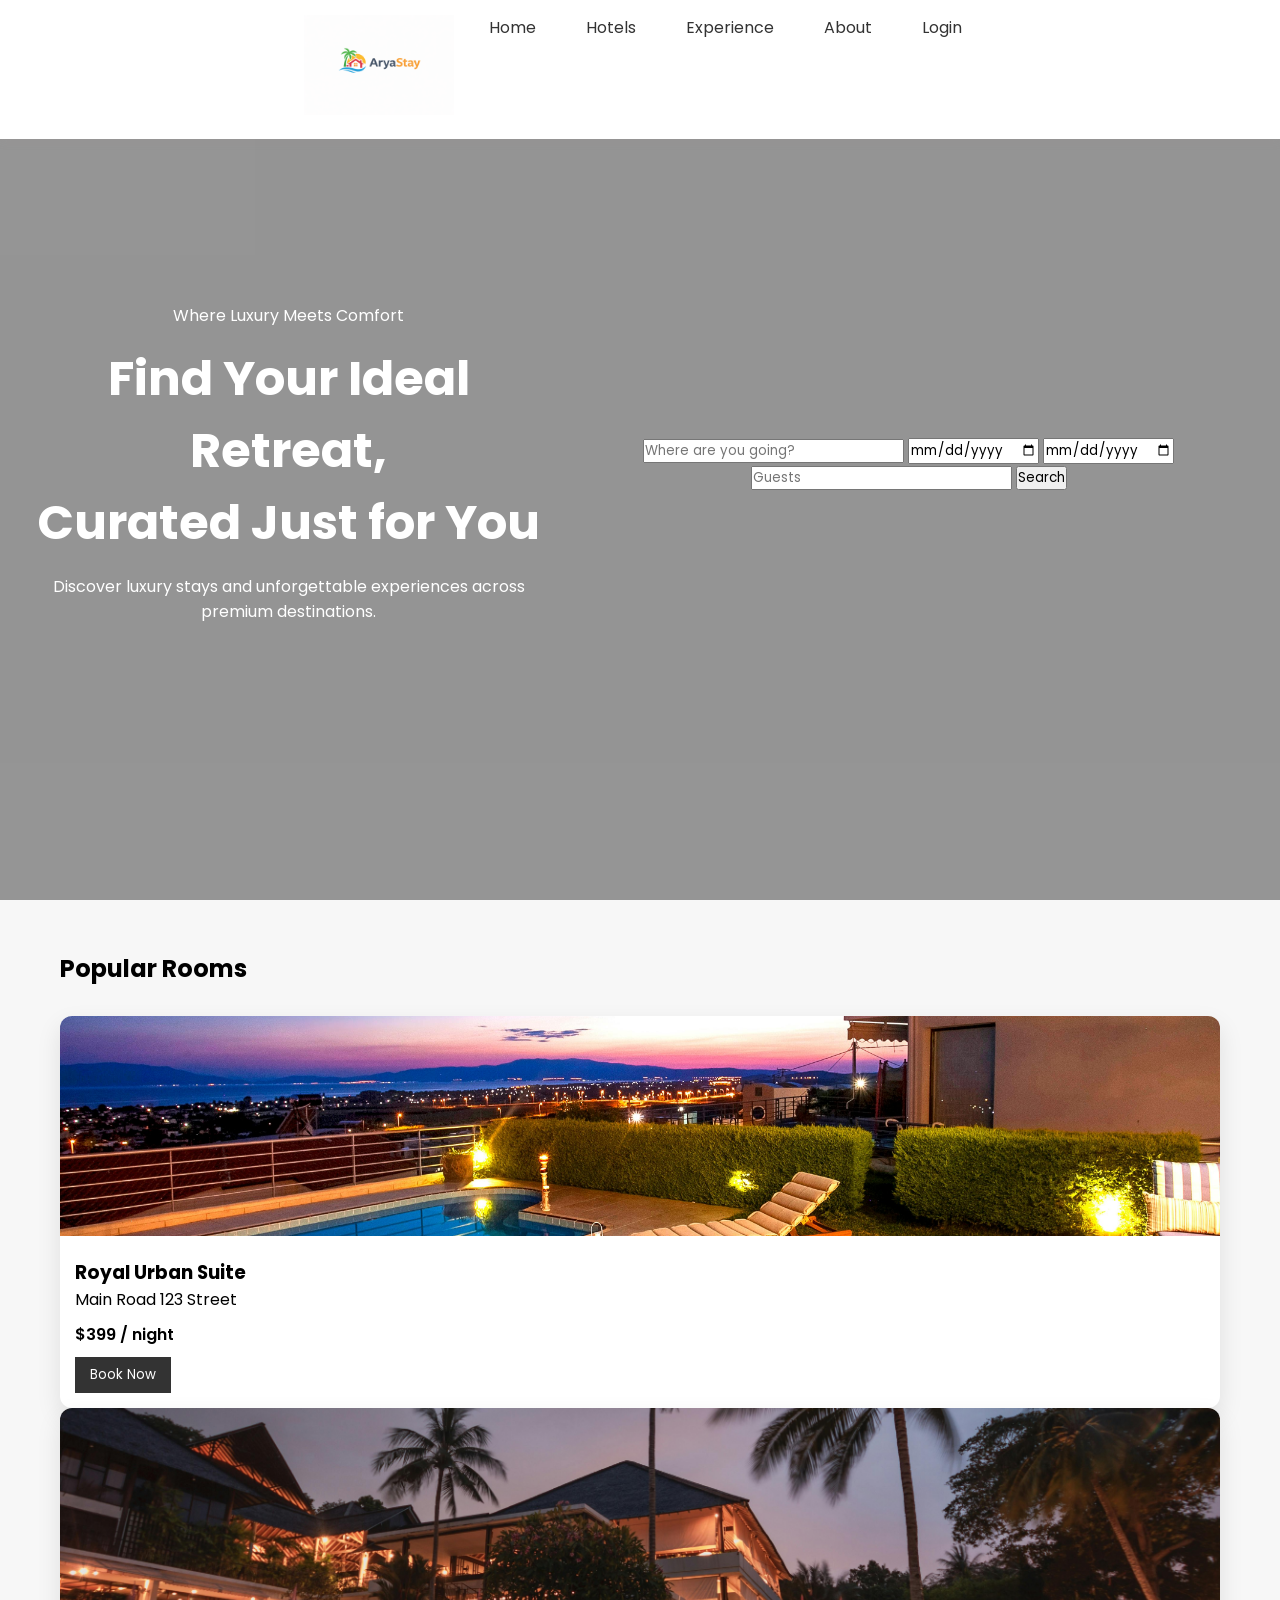
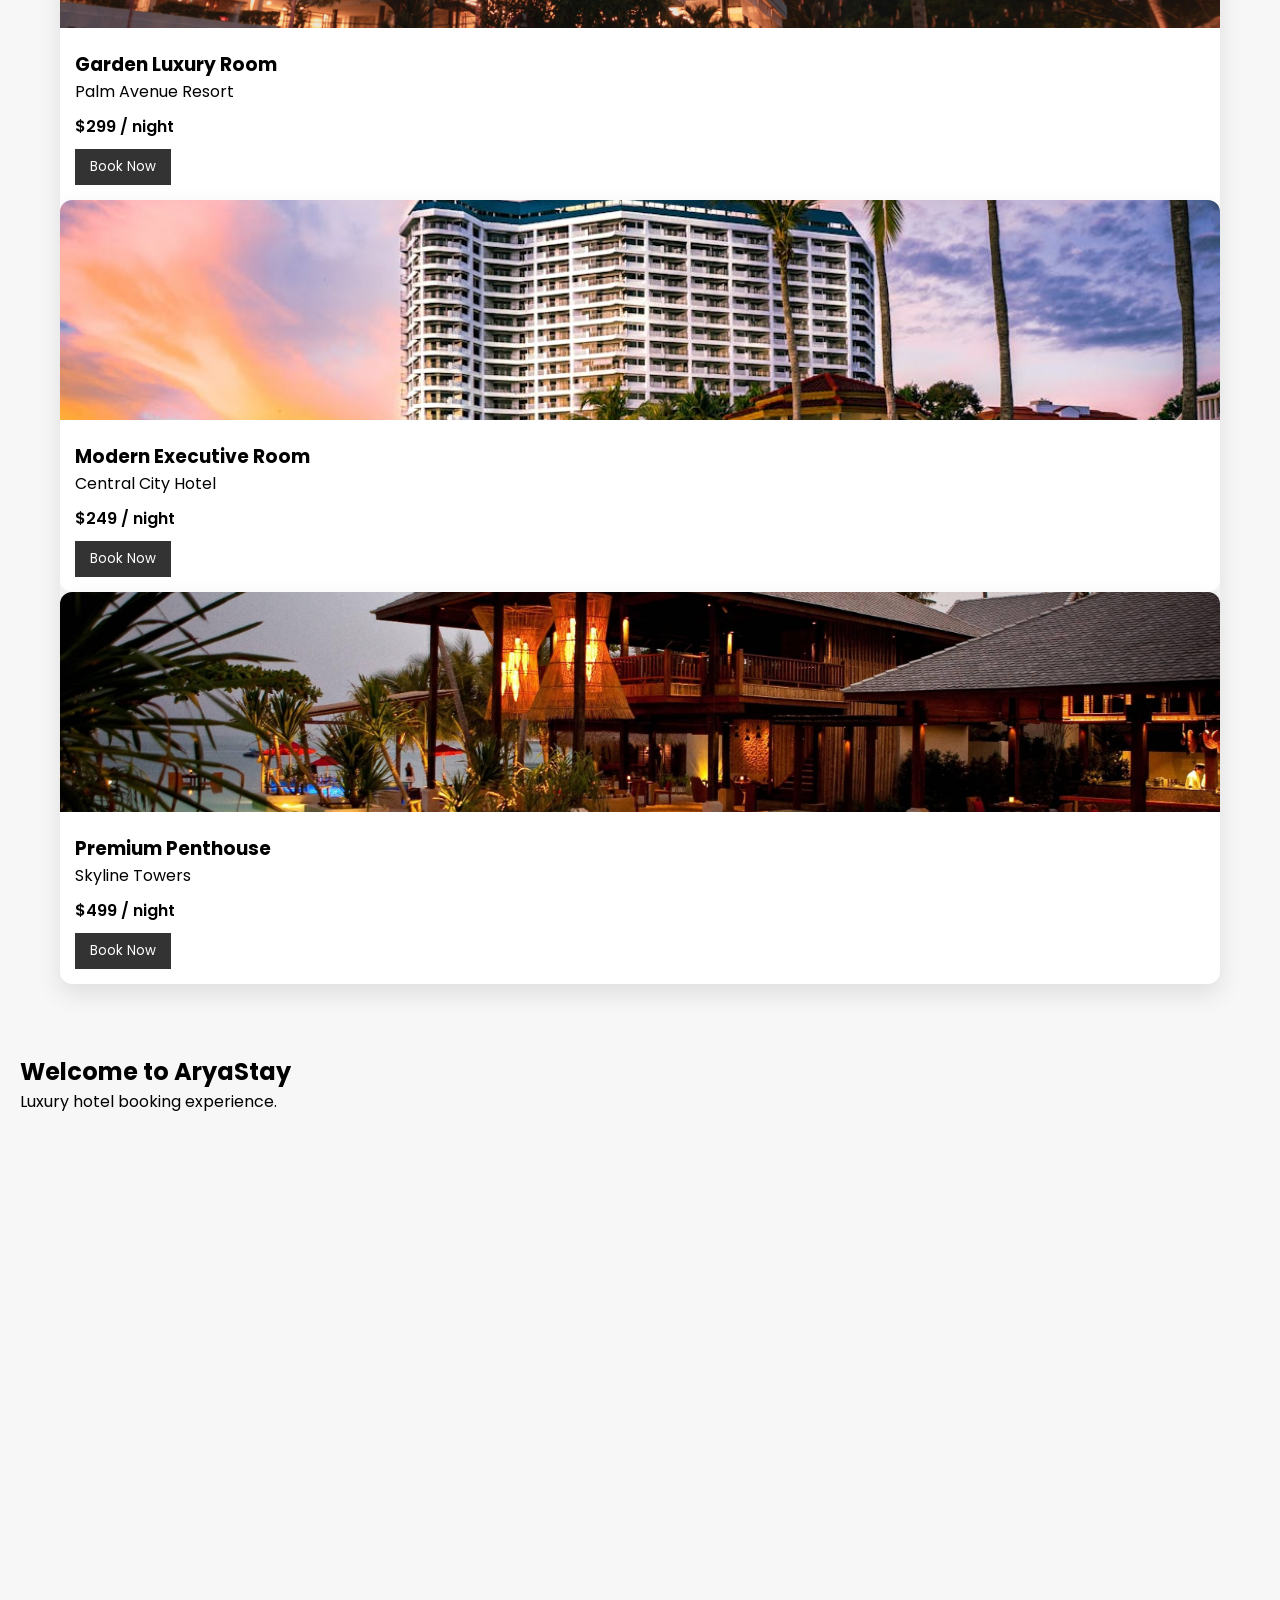
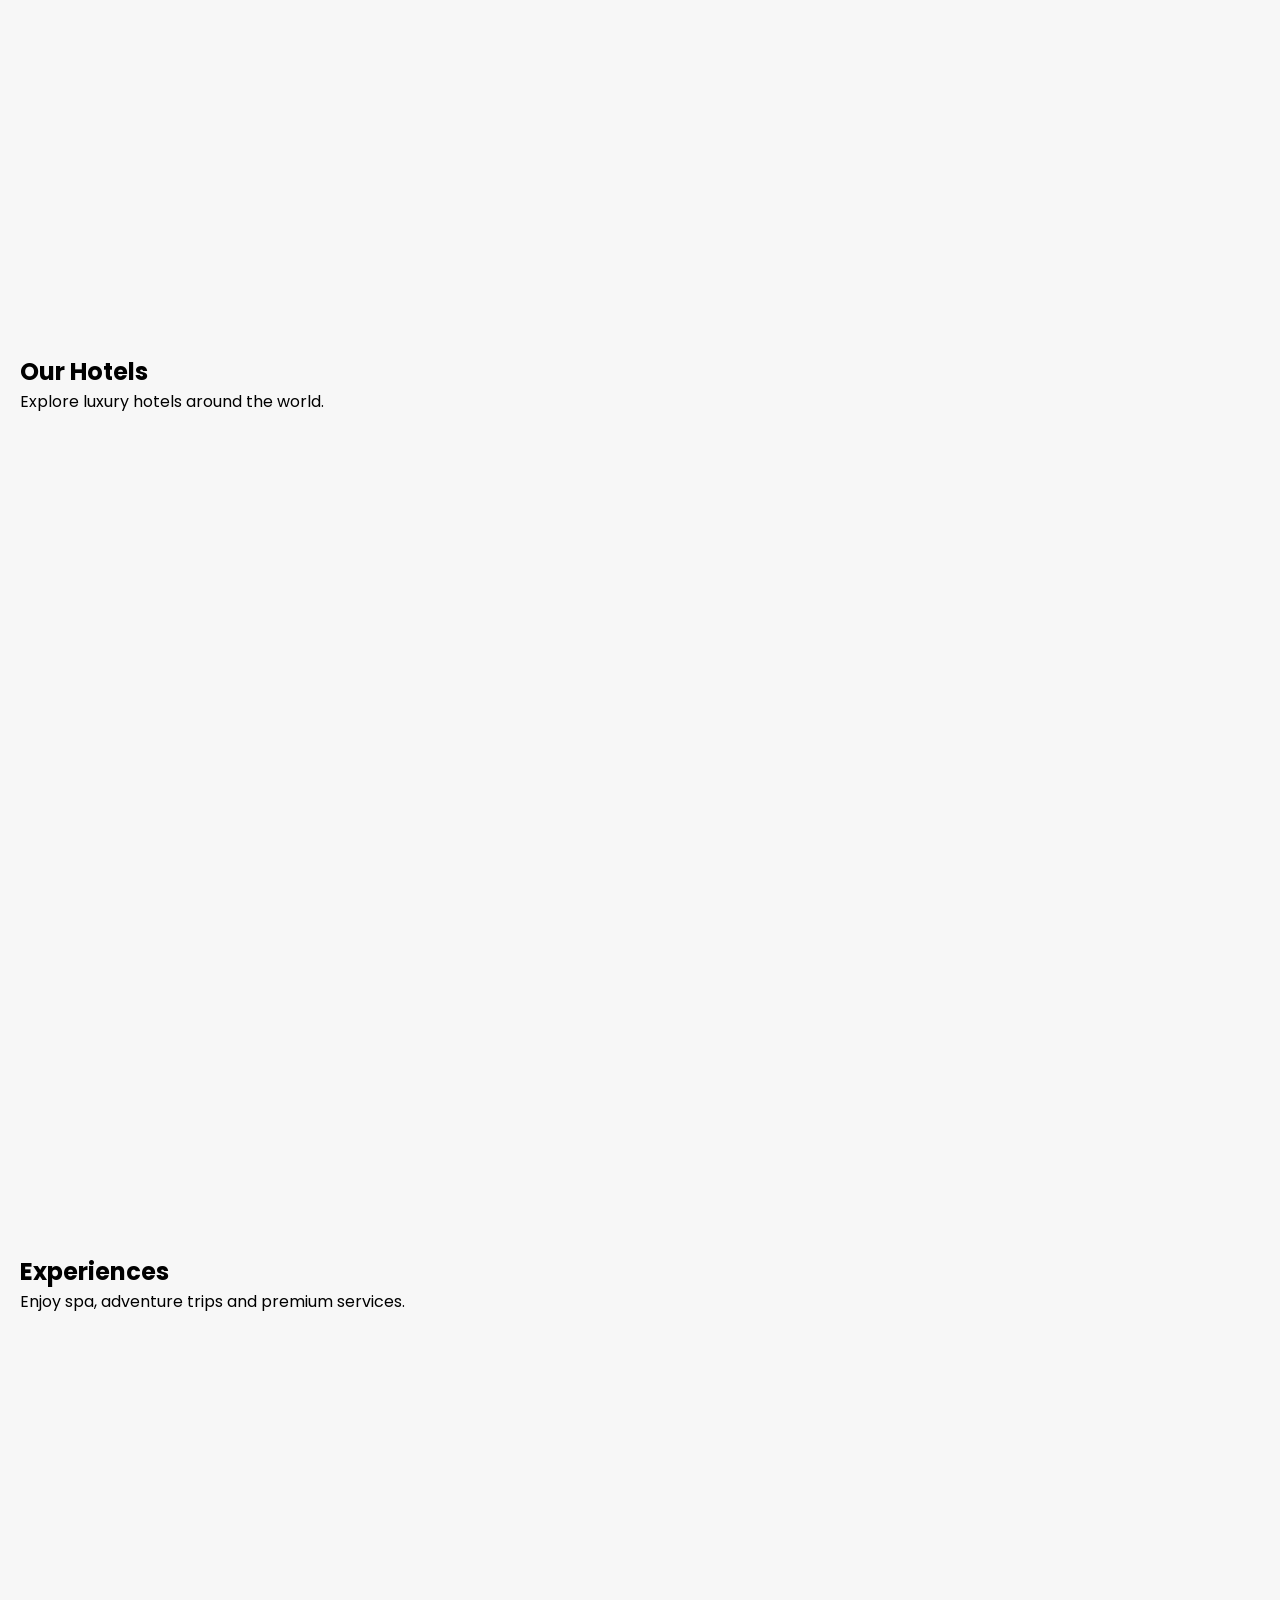
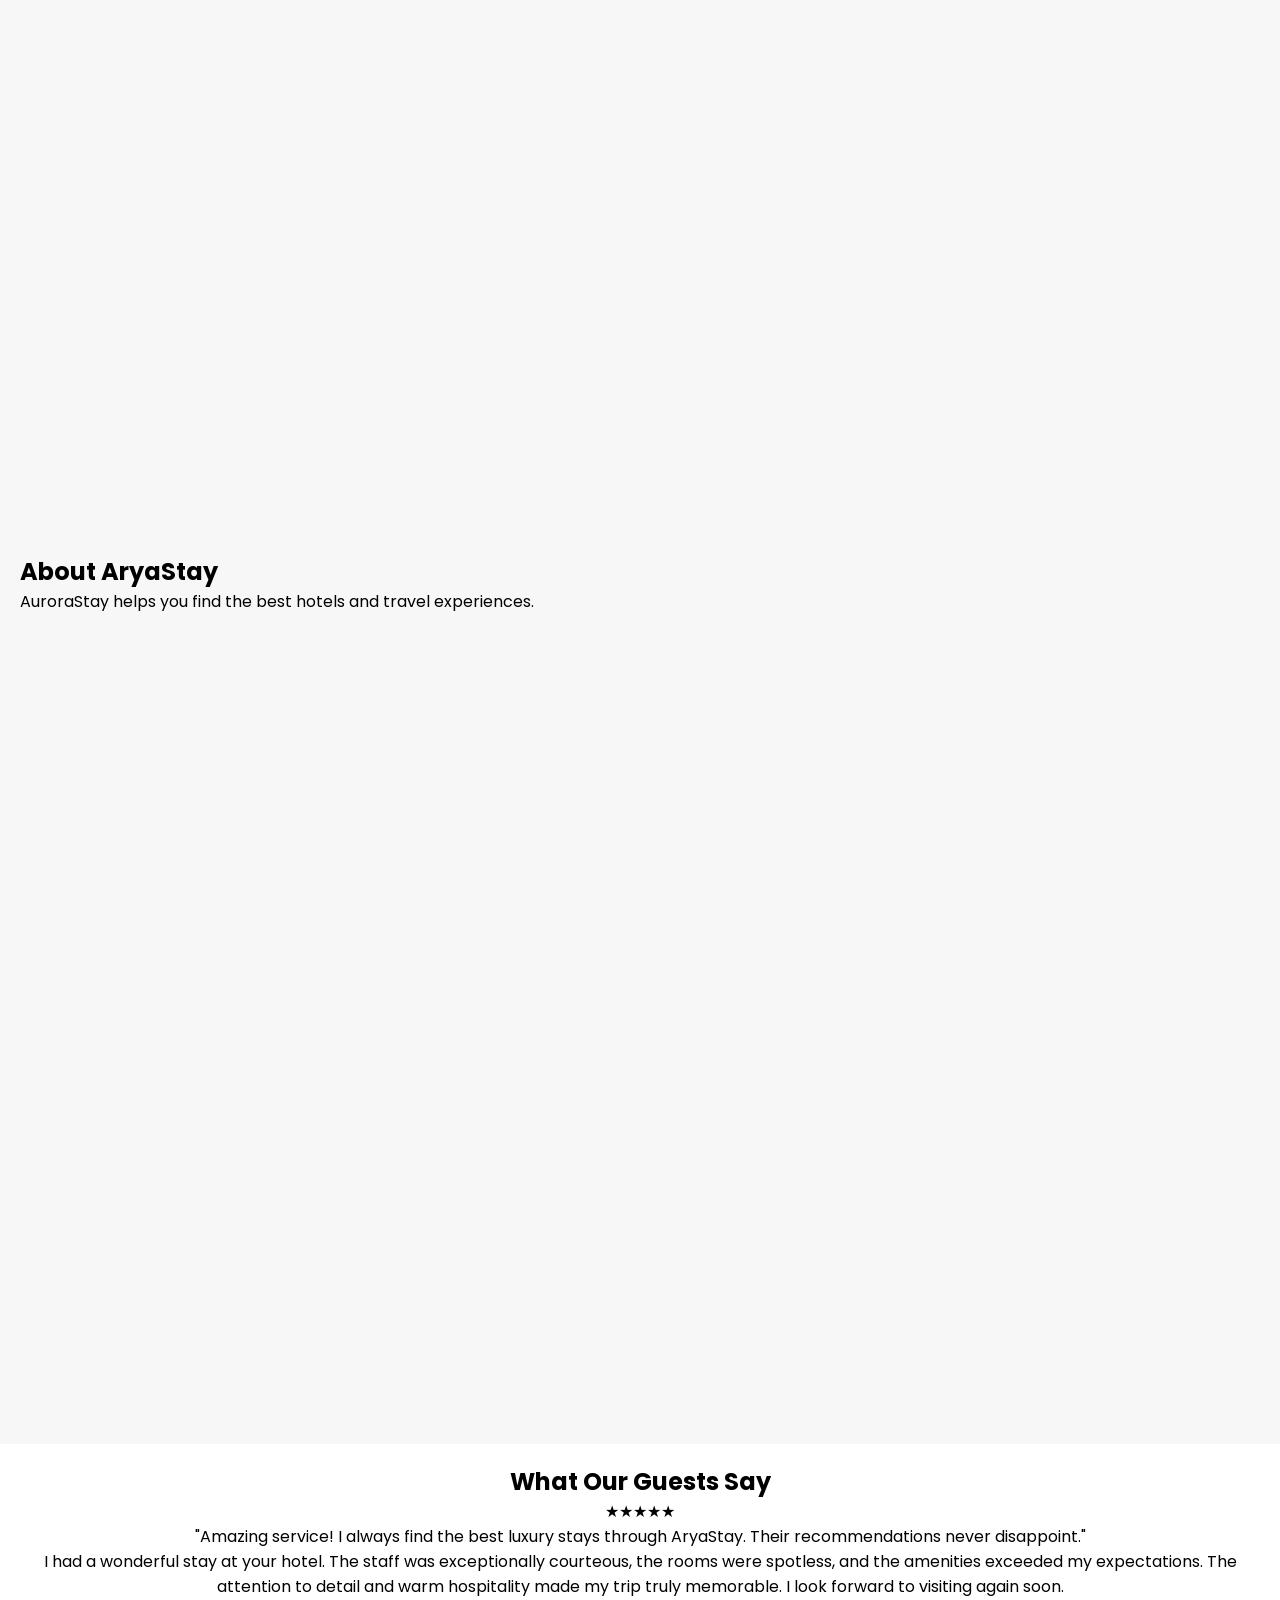
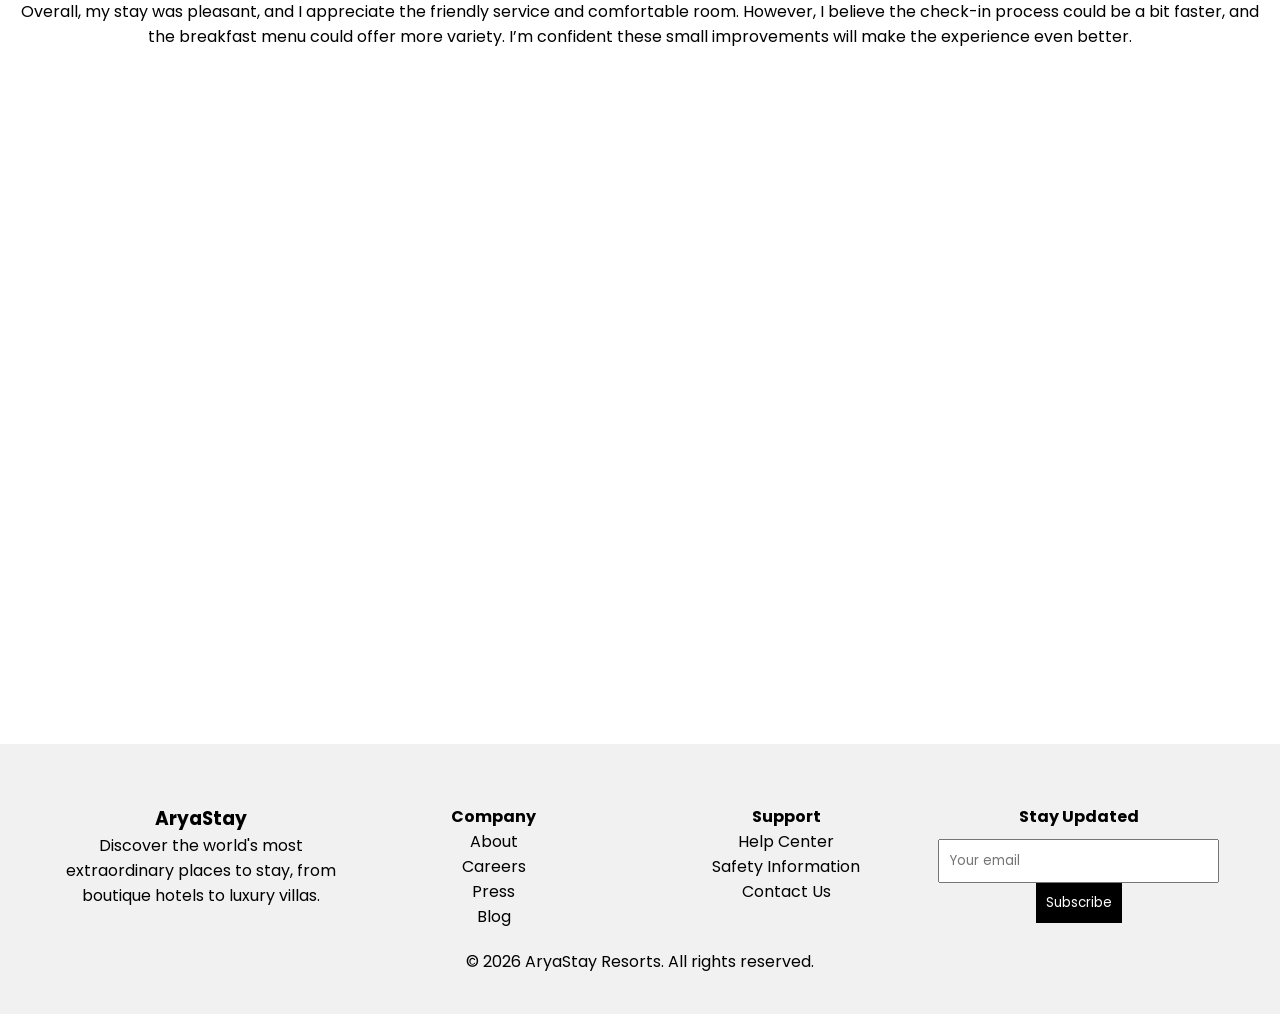
<file: form/public/index.html>
<!DOCTYPE html>
<html lang="en">

<head>
<meta charset="UTF-8">
<meta name="viewport" content="width=device-width, initial-scale=1.0">

<title>AryaStay Resorts</title>

<link rel="stylesheet" href="style.css">

<link href="https://fonts.googleapis.com/css2?family=Poppins:wght@300;400;600&display=swap" rel="stylesheet">
<link href="https://unpkg.com/aos@2.3.4/dist/aos.css" rel="stylesheet">
</head>

<body>

<div class="header-btn">

<button class="dashboard">Dashboard</button>
<a href="login.html">
<button class="login-btn">Login</button>
</a>

</div>




<section class="hero">

<div class="hero-text" data-aos="fade-up">

<p class="tag">Where Luxury Meets Comfort</p>

<h1>Find Your Ideal Retreat,<br> Curated Just for You</h1>

<p class="desc">
Discover luxury stays and unforgettable experiences across premium destinations.
</p>

</div>


<form id="searchForm" data-aos="zoom-in">

<input type="text" id="destination" placeholder="Where are you going?">
<input type="date" id="checkin" >
<input type="date" id="checkout">
<input type="number" id="guests" placeholder="Guests">
<button type="submit">Search</button>
</div>

</section>


<section class="rooms">

<h2>Popular Rooms</h2>

<div class="room-grid">

<div class="room-card">

<img src="image/hotel1.jpg">

<div class="room-info">

<h3>Royal Urban Suite</h3>

<p class="location">Main Road 123 Street</p>

<div class="price">$399 / night</div>

<button class="book">Book Now</button>

</div>

</div>

</div>
<div class="room-card" data-aos="fade-up">

<img src="image/hotel2.jpg">


<div class="room-info">

<h3>Garden Luxury Room</h3>

<p class="location">Palm Avenue Resort</p>

<div class="price">$299 / night</div>

<button class="book">Book Now</button>

</div>



<div class="room-card">

<img src="image/hotel3.jpeg">

<div class="room-info">

<h3>Modern Executive Room</h3>

<p class="location">Central City Hotel</p>

<div class="price">$249 / night</div>

<button class="book">Book Now</button>

</div>



</div>

<div class="room-card">

<img src="image/hotel4.jpg">

<div class="room-info">

<h3>Premium Penthouse</h3>

<p class="location">Skyline Towers</p>

<div class="price">$499 / night</div>

<button class="book">Book Now</button>

</div>

</div>

</div>

</section>



<nav class="navbar">
<div class="logo">
<img src="image/logo.png" alt="AryaStay">
 
</div>
<a href="index.html">Home</a>

<a href="#hotels">Hotels</a>

<a href="#experience">Experience</a>

<a href="#about">About</a>

<a href="login.html">Login</a>

</nav>
<section id="home">

<h1>Welcome to AryaStay</h1>
<p>Luxury hotel booking experience.</p>

</section>

<section id="hotels">

<h2>Our Hotels</h2>
<p>Explore luxury hotels around the world.</p>

</section>
<section id="experience">

<h2>Experiences</h2>
<p>Enjoy spa, adventure trips and premium services.</p>

</section>

<section id="about">

<h2>About AryaStay</h2>
<p>AuroraStay helps you find the best hotels and travel experiences.</p>

</section>


<section class="testimonial">

<h2>What Our Guests Say</h2>

<div class="review">

★★★★★

<p>
"Amazing service! I always find the best luxury stays through AryaStay.
Their recommendations never disappoint."
</p>

<p>
    I had a wonderful stay at your hotel.
     The staff was exceptionally courteous, the rooms were spotless, and the amenities exceeded my expectations. The attention to detail and warm hospitality made my trip truly memorable.
     I look forward to visiting again soon.
</p>
<p>
Overall, my stay was pleasant, and I appreciate the friendly service and comfortable room. However, I believe the check-in process could be a bit faster, and the breakfast menu could offer more variety. 
I’m confident these small improvements will make the experience even better.
</p>
</div>

</section>


<footer>

<div class="footer-container">

<div>

<h3>AryaStay</h3>

<p>
Discover the world's most extraordinary places to stay,
from boutique hotels to luxury villas.
</p>

</div>


<div>

<h4>Company</h4>

<p>About</p>
<p>Careers</p>
<p>Press</p>
<p>Blog</p>

</div>


<div>

<h4>Support</h4>

<p>Help Center</p>
<p>Safety Information</p>
<p>Contact Us</p>

</div>


<div>

<h4>Stay Updated</h4>

<input placeholder="Your email">
<button>Subscribe</button>

</div>

</div>

<p class="copyright">
    © 2026 AryaStay Resorts. All rights reserved.
</p>

</footer>


<script src="script.js"></script>
<script src="https://unpkg.com/aos@2.3.4/dist/aos.js"></script>

<script>
AOS.init({
duration: 1000,
once: true
});
</script>

</body>

</html>
</file>
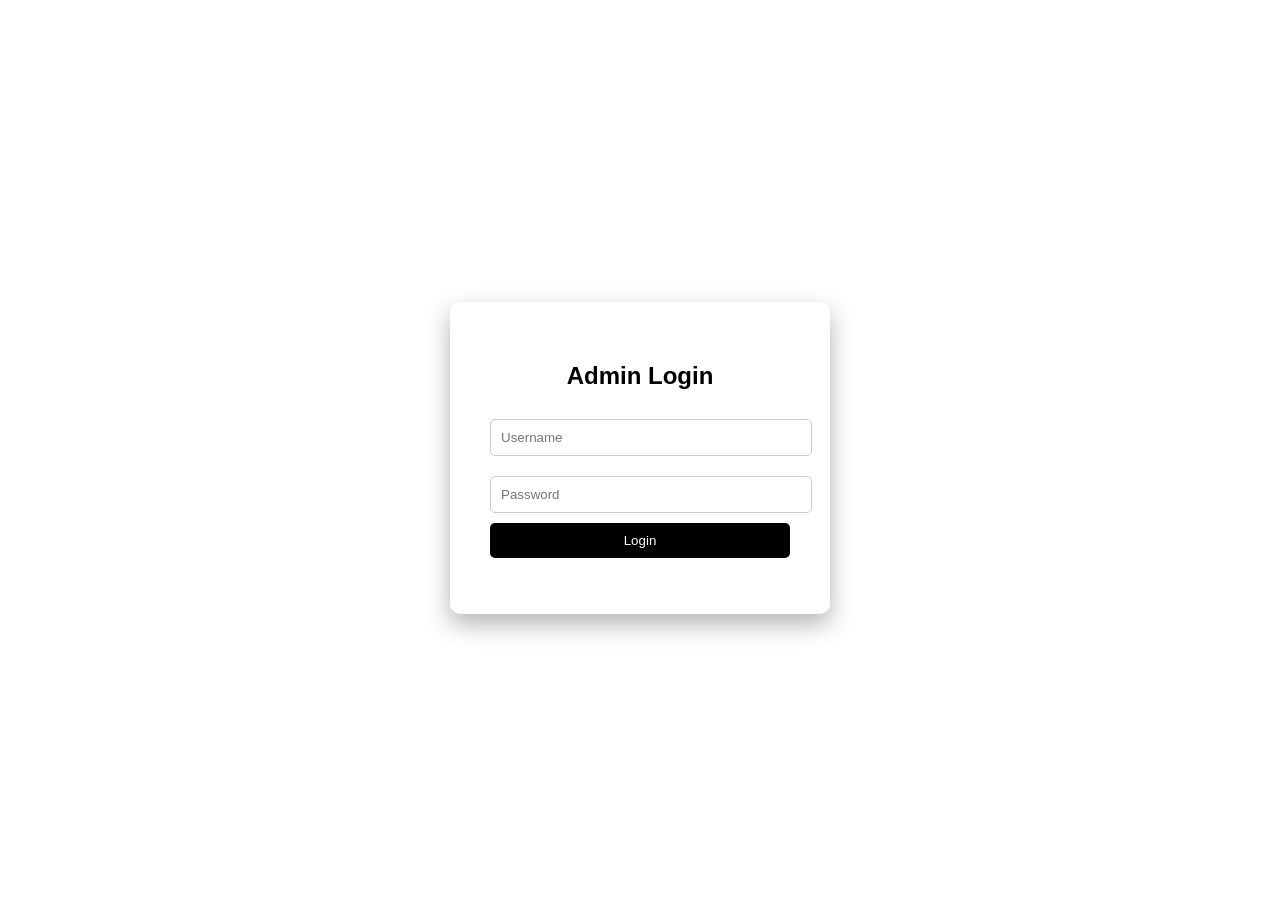
<file: form/public/login.html>
<!DOCTYPE html>
<html>
<head>
<title>AuroraStay Login</title>
<link rel="stylesheet" href="login.css">
</head>

<body>

<div class="login-box">

<h2>Admin Login</h2>

<form id="loginForm">

<input type="text" id="username" placeholder="Username" required>

<input type="password" id="password" placeholder="Password" required>

<button type="submit">Login</button>

<p id="msg"></p>

</form>

</div>

<script src="login.js"></script>

</body>
</html>
</file>
<file: form/public/style.css>
html{
scroll-behavior:smooth;
}

.navbar{
position: fixed;
top: 0;
width: 100%;
background: white;
padding: 15px;
display: flex;
gap: 20px;
justify-content: center;
box-shadow: 0 2px 10px rgba(165, 150, 150, 0.1);
}

section{
padding:10px 20px;
min-height:100vh;
}
*{
margin:0;
padding:0;
box-sizing:border-box;
font-family:Poppins;
}

body{
background:#f7f7f7;
}


header{
position:fixed;
top:0;
width:100%;
background:rgba(255,255,255,0.8);
backdrop-filter:blur(10px);
z-index:1000;
}
.logo{
font-size:22px;
font-weight:60px;
}
.logo img{
height:100px;
width:auto;

}
nav a{
margin:0 15px;
text-decoration:none;
color:#333;
}

.header-btn button{

margin-left:10px;
padding:8px 18px;
border-radius:20px;
border:none;

}

.login{
background:black;
color:white;
}


.hero{
min-height:95vh;
background-image:url("https://images.unsplash.com/photo-1566073771259-6a8506099945");
background-size:cover;
background-position:center;
display:flex;
align-items:center;
justify-content:center;
text-align:center;
color:white;
}
.hero h1{

font-size:48px;
margin:15px 0;

}
.hero::before{
content:"";
position:absolute;
top:0;
left:0;
width:100%;
height:100%;
background:rgba(0,0,0,0.4);
}

.hero-content{
position:relative;
z-index:2;
}
.searchForm{

display:flex;
gap:10px;
background:white;
padding:25px;
border-radius:10px;
margin-top:20px;

}

.searchForm input{
margin-top:0px;
padding:10px;
border:2px solid #4e1d1d;

}

.search-btn{

background:black;
color:white;
padding:10px 2px;
border:none;
cursor:pointer;

}


.rooms{

padding:60px;

}

.rooms h2{

margin-bottom:30px;

}

.room-grid{

display:grid;
grid-template-columns:repeat(auto-fit,minmax(250px,1fr));
gap:25px;

}



.room-card{
background:white;
border-radius:12px;
overflow:hidden;
box-shadow:0 10px 25px rgba(0,0,0,0.1);
transition:all 0.4s ease;
}

.room-card:hover{
transform:translateY(-10px);
box-shadow:0 20px 40px rgba(0,0,0,0.2);
}

.room-card img{
width:100%;
height:220px;
object-fit:cover;
transition:transform 0.5s ease;
}

.room-card:hover img{
transform:scale(1.1);
}


.room-info{

padding:15px;

}

.price{

margin:10px 0;
font-weight:600;

}

.book{

padding:8px 15px;
border:none;
background:#333;
color:white;
cursor:pointer;

}
.book-btn{
padding:10px 18px;
background:black;
color:white;
border:none;
border-radius:6px;
cursor:pointer;
transition:all 0.3s ease;
}

.book-btn:hover{
background:#ff385c;
transform:scale(1.05);
}

.testimonial{

padding:20px;
text-align:center;
background:white;

}

footer{

background:#f1f1f1;
padding:40px;
text-align: center;

}

.footer-container{

display:grid;
grid-template-columns:repeat(auto-fit,minmax(200px,1fr));
gap:10px;
padding: 20px;

}

footer input{

padding:10px;
margin-top:10px;

}

footer button{

padding:10px;
background:black;
color:white;
border:none;

}

copyright{

text-align:center;
margin-top:20px;


}
</file>
<file: form/public/login.css>
body{
font-family: Arial;
background-image:url("https://images.unsplash.com/photo-1566073771259-6a8506099945");
background-size:cover;
display:flex;
justify-content:center;
align-items:center;
height:100vh;
}

.login-box{
background:white;
padding:40px;
width:300px;
border-radius:10px;
box-shadow:0 10px 25px rgba(0,0,0,0.3);
text-align:center;
}

input{
width:100%;
padding:10px;
margin:10px 0;
border:1px solid #ccc;
border-radius:5px;
}

button{
width:100%;
padding:10px;
background:black;
color:white;
border:none;
border-radius:5px;
cursor:pointer;
}

button:hover{
background:#ff385c;
}

#msg{
color:red;
margin-top:10px;
}
</file>
